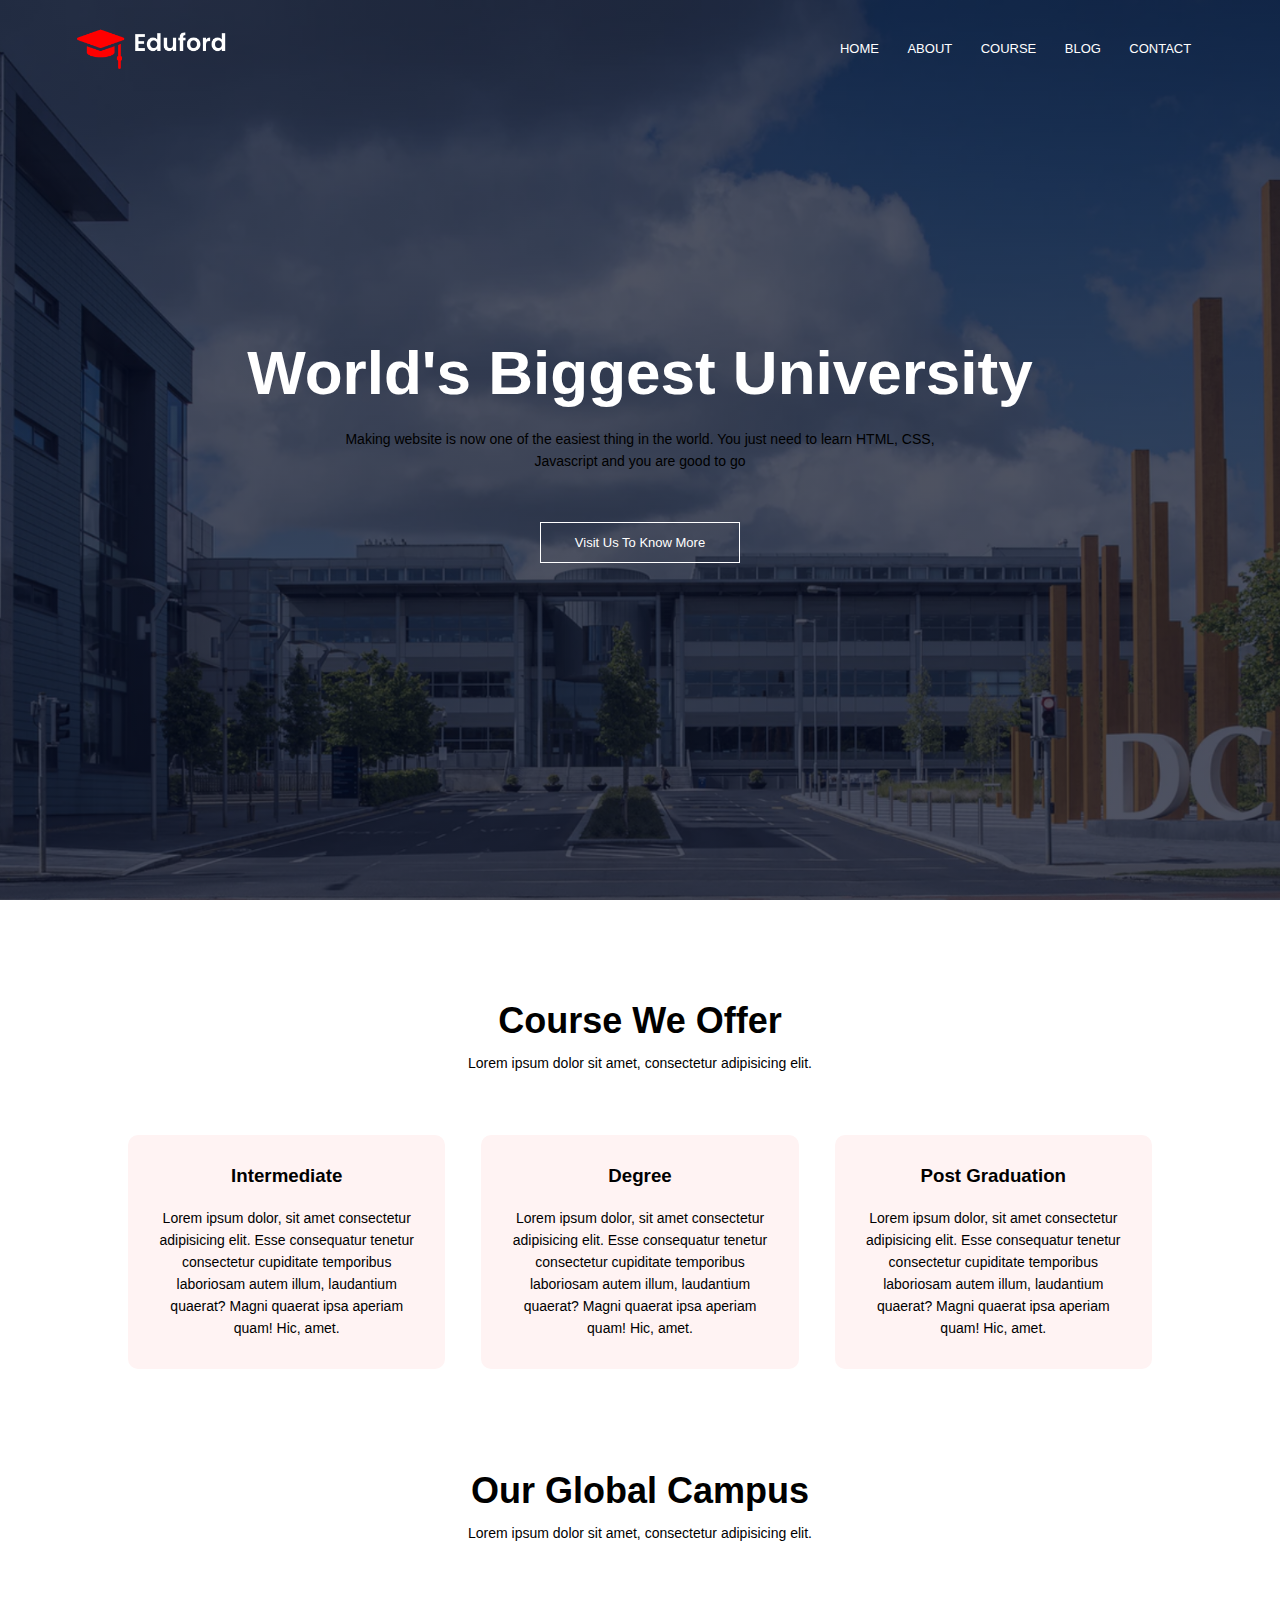
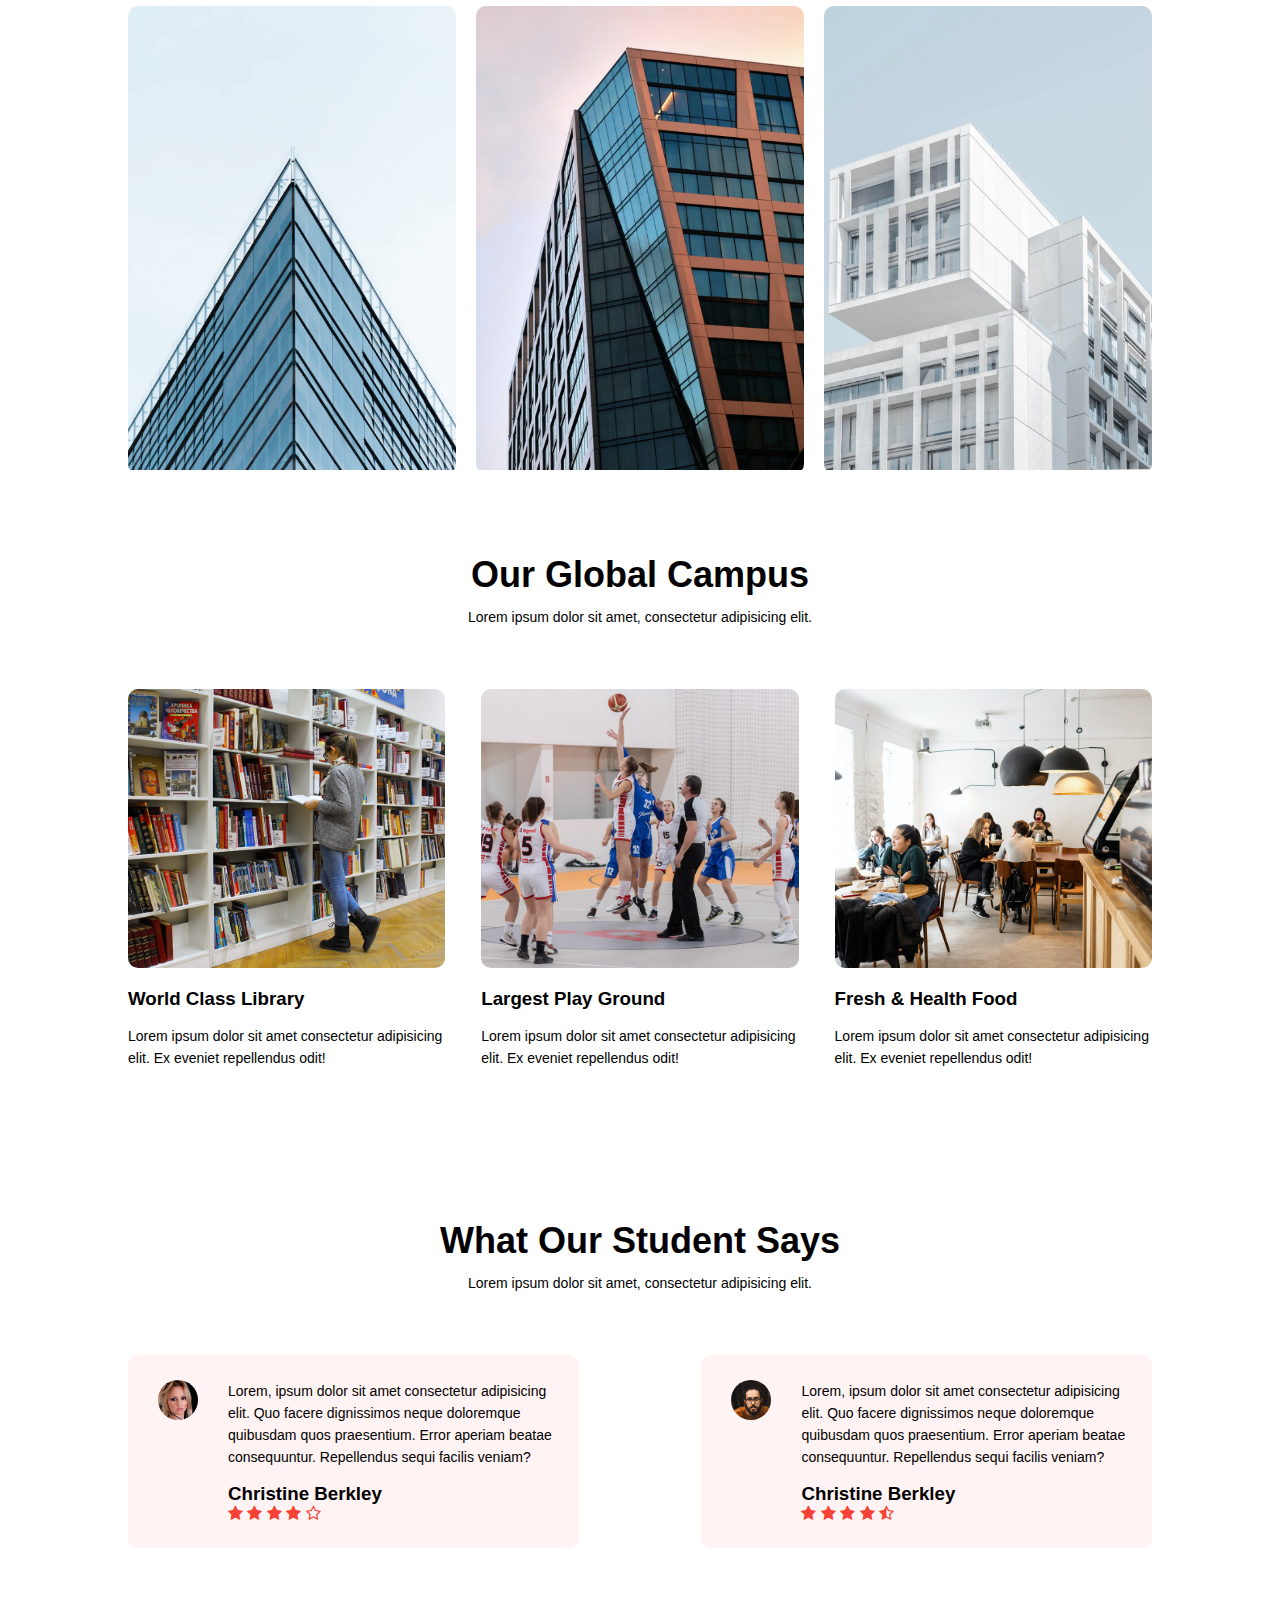
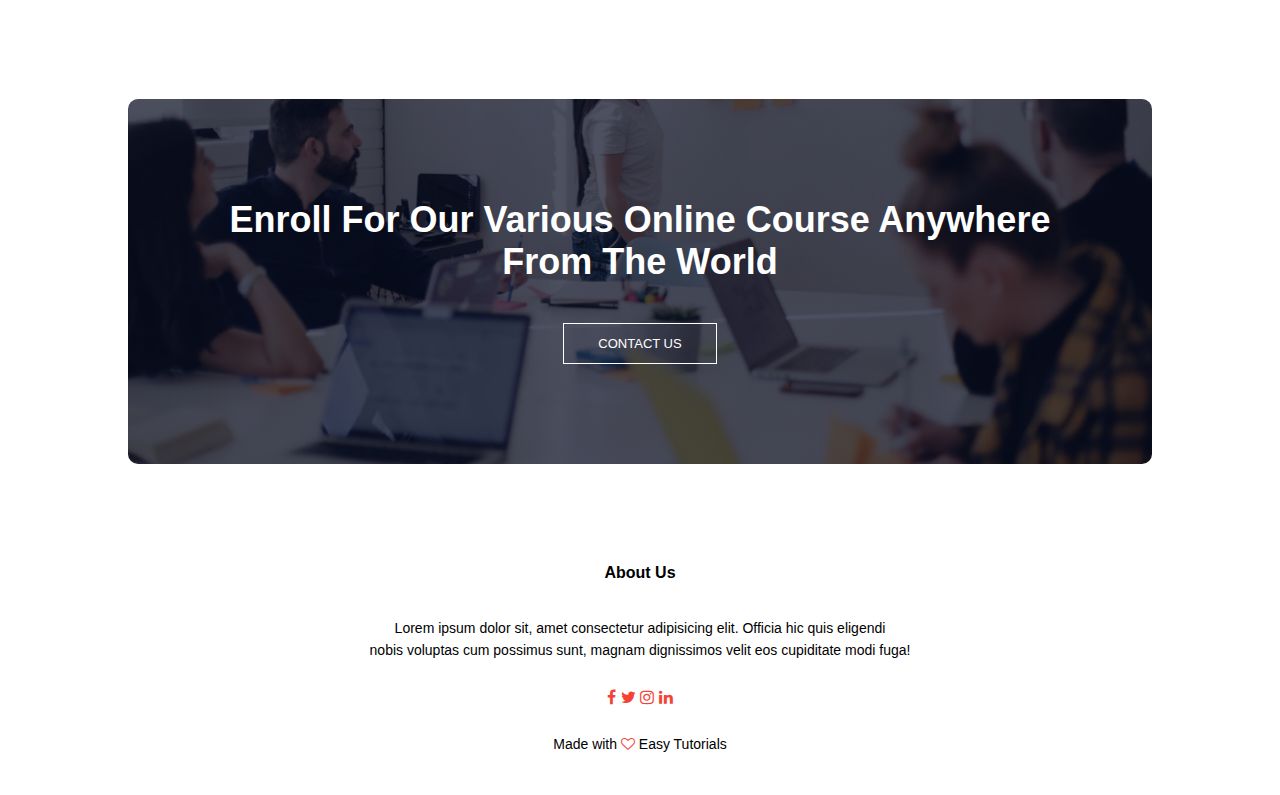
<file: index.html>
<!DOCTYPE html>
<html lang="en">

<head>
    <meta charset="UTF-8">
    <meta http-equiv="X-UA-Compatible" content="IE=edge">
    <meta name="viewport" content="width=device-width, initial-scale=1.0">
    <link rel="stylesheet" href="style.css">
    <link rel="stylesheet" href="https://stackpath.bootstrapcdn.com/font-awesome/4.7.0/css/font-awesome.min.css">
    <title>University Website Design - East Tutorials</title>
</head>

<body>
    <header class="header"> 
        <nav>
            <a href="index.html"><img src="assests/images/logo.png" alt="logo" class="brand-logo"></a>
            <div class="nav-links" id="navLinks">
                <i class=" fa fa-times" onclick="hideMenu();"></i>
                <ul>
                    <li><a href="index.html">home</a></li>
                    <li><a href="about.html">about</a></li>
                    <li><a href="course.html">course</a></li>
                    <li><a href="blog.html">blog</a></li>
                    <li><a href="contact.html">contact</a></li>
                </ul>
            </div>
            <i class="fa fa-bars" onclick="showMenu();"></i>
        </nav>
        <div class="hero-container">
            <h1>World's Biggest University</h1>
            <p>Making website is now one of the easiest thing in the world. You just need to learn HTML, CSS,<br>
                Javascript
                and you are good to go</p>
            <a href="#" class="hero-btn">Visit Us To Know More</a>
        </div>
    </header>

    <!-- ===========Course Section===============-->

    <section class="course">
        <h2>course we offer</h2>
        <p>Lorem ipsum dolor sit amet, consectetur adipisicing elit.</p>

        <div class="row">
            <div class="course-col">
                <h3>intermediate</h3>
                <p>Lorem ipsum dolor, sit amet consectetur adipisicing elit. Esse consequatur tenetur consectetur
                    cupiditate temporibus laboriosam autem illum, laudantium quaerat? Magni quaerat ipsa aperiam quam!
                    Hic, amet.</p>
            </div>
            <div class="course-col">
                <h3>degree</h3>
                <p>Lorem ipsum dolor, sit amet consectetur adipisicing elit. Esse consequatur tenetur consectetur
                    cupiditate temporibus laboriosam autem illum, laudantium quaerat? Magni quaerat ipsa aperiam quam!
                    Hic, amet.</p>
            </div>
            <div class="course-col">
                <h3>post graduation</h3>
                <p>Lorem ipsum dolor, sit amet consectetur adipisicing elit. Esse consequatur tenetur consectetur
                    cupiditate temporibus laboriosam autem illum, laudantium quaerat? Magni quaerat ipsa aperiam quam!
                    Hic, amet.</p>
            </div>
        </div>
    </section>
    <!-- ===========Campus Section===============-->
    <section class="campus">
        <h2>our global campus</h2>
        <p>Lorem ipsum dolor sit amet, consectetur adipisicing elit.</p>
        <div class="row">
            <div class="campus-col">
                <img src="assests/images/london.png" alt="">
                <div class="layer">
                    <h3>London</h3>
                </div>
            </div>
            <div class="campus-col">
                <img src="assests/images/newyork.png" alt="">
                <div class="layer">
                    <h3>NEW YORK</h3>
                </div>
            </div>
            <div class="campus-col">
                <img src="assests/images/washington.png" alt="">
                <div class="layer">
                    <h3>WASHINGTON</h3>
                </div>
            </div>
        </div>
    </section>
    <!-- ===========Facilities Section===============-->
    <section class="facilities">
        <h2>our global campus</h2>
        <p>Lorem ipsum dolor sit amet, consectetur adipisicing elit.</p>
        <div class="row">
            <div class="facilities-col">
                <img src="assests/images/library.png" alt="">
                <h3>World Class Library</h3>
                <p>Lorem ipsum dolor sit amet consectetur adipisicing elit. Ex eveniet repellendus odit!</p>
            </div>
            <div class="facilities-col">
                <img src="assests/images/basketball.png" alt="">
                <h3>Largest Play Ground</h3>
                <p>Lorem ipsum dolor sit amet consectetur adipisicing elit. Ex eveniet repellendus odit!</p>
            </div>
            <div class="facilities-col">
                <img src="assests/images/cafeteria.png" alt="">
                <h3>Fresh & Health Food</h3>
                <p>Lorem ipsum dolor sit amet consectetur adipisicing elit. Ex eveniet repellendus odit!</p>
            </div>
        </div>
    </section>

    <!-- ===========Testimonials Section===============-->

    <section class="testimonials">
        <h2>what our student says</h2>
        <p>Lorem ipsum dolor sit amet, consectetur adipisicing elit.</p>

        <div class="row">
            <div class="testimonial-col">
                <img src="assests/images/user1.jpg" alt="">
                <div>
                    <p>Lorem, ipsum dolor sit amet consectetur adipisicing elit. Quo facere dignissimos neque doloremque
                        quibusdam quos praesentium. Error aperiam beatae consequuntur. Repellendus sequi facilis veniam?
                    </p>
                    <h3>Christine Berkley</h3>
                    <i class="fa fa-star"></i>
                    <i class="fa fa-star"></i>
                    <i class="fa fa-star"></i>
                    <i class="fa fa-star"></i>
                    <i class="fa fa-star-o"></i>
                </div>
            </div>
            <div class="testimonial-col">
                <img src="assests/images/user2.jpg" alt="">
                <div>
                    <p>Lorem, ipsum dolor sit amet consectetur adipisicing elit. Quo facere dignissimos neque doloremque
                        quibusdam quos praesentium. Error aperiam beatae consequuntur. Repellendus sequi facilis veniam?
                    </p>
                    <h3>Christine Berkley</h3> <i class="fa fa-star"></i>
                    <i class="fa fa-star"></i>
                    <i class="fa fa-star"></i>
                    <i class="fa fa-star"></i>
                    <i class="fa fa-star-half-o"></i>
                </div>
            </div>
        </div>
    </section>


    <!-- ===========Call To Action Section===============-->

    <section class="cta">
        <h2>enroll for our various online course anywhere from the world</h2>
        <a href="#" class="hero-btn">contact us</a>
    </section>
    <!-- ===========Footer Section===============-->

    <footer>
        <h4>About Us</h4>
        <p>Lorem ipsum dolor sit, amet consectetur adipisicing elit. Officia hic quis eligendi<br> nobis voluptas cum
            possimus sunt, magnam dignissimos velit eos cupiditate modi fuga!</p>
            <div class="icons">
                <i class="fa fa-facebook"></i>
                    <i class="fa fa-twitter"></i>
                    <i class="fa fa-instagram"></i>
                    <i class="fa fa-linkedin"></i>
            </div>
            <p>Made with <i class="fa fa-heart-o"></i> Easy Tutorials</p>
    </footer>



    <script>
        var navLinks = document.getElementById("navLinks");

        function showMenu() {
            navLinks.style.right = "0";
        }

        function hideMenu() {
            navLinks.style.right = "-200px";
        }
    </script>
</body>

</html>
</file>
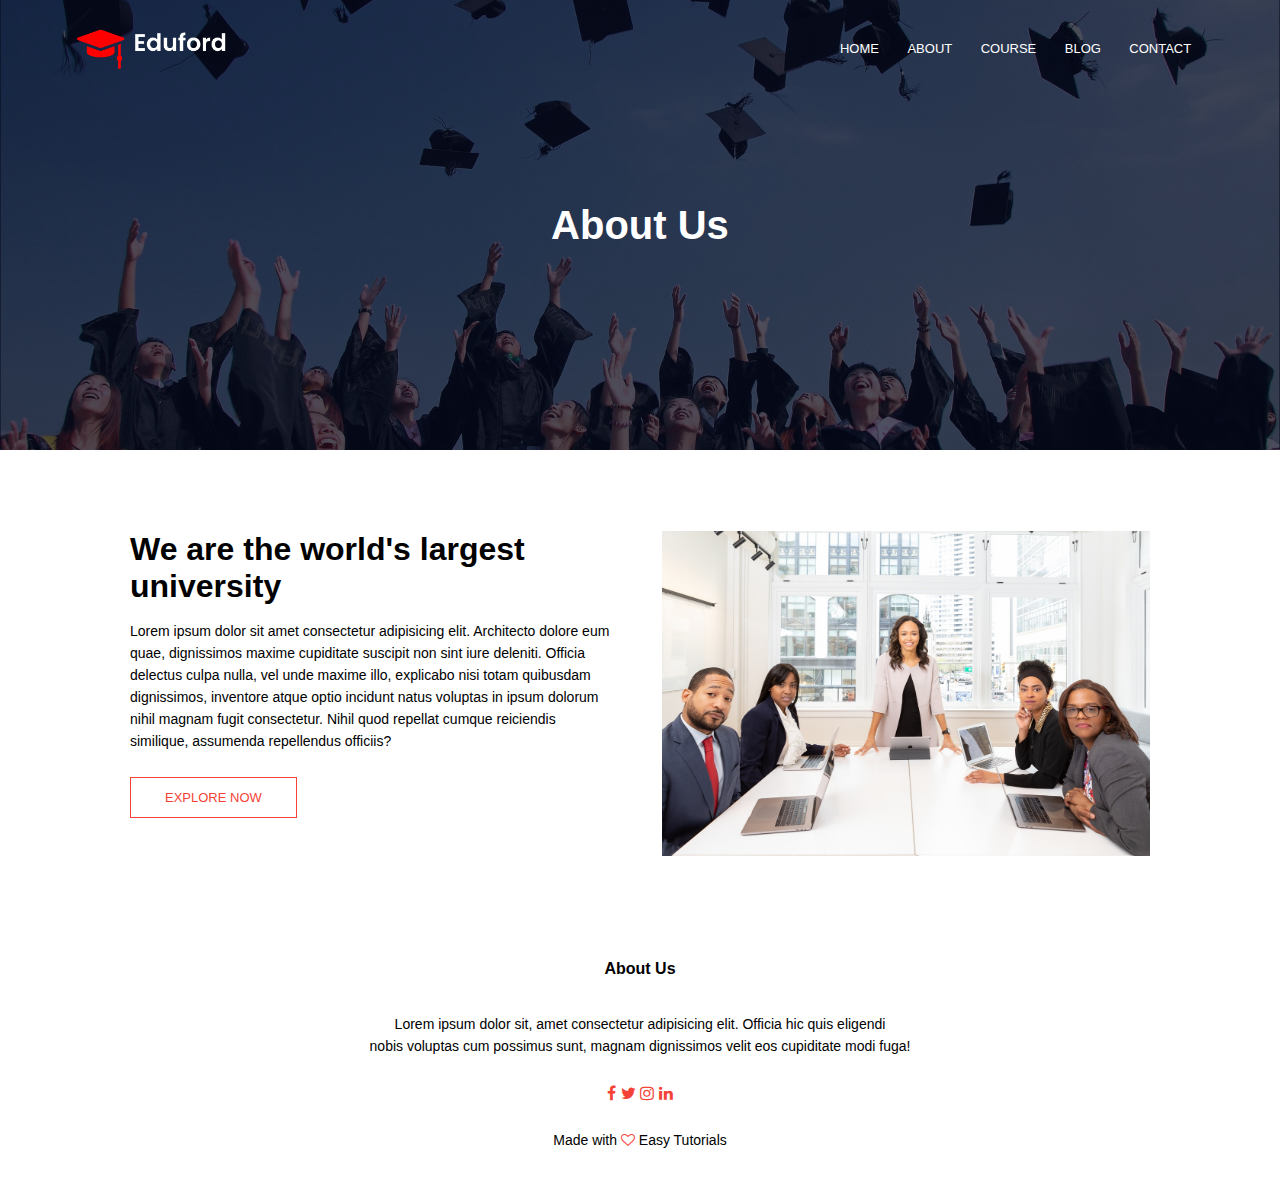
<file: about.html>
<!DOCTYPE html>
<html lang="en">

<head>
    <meta charset="UTF-8">
    <meta http-equiv="X-UA-Compatible" content="IE=edge">
    <meta name="viewport" content="width=device-width, initial-scale=1.0">
    <link rel="stylesheet" href="style.css">
    <link rel="stylesheet" href="https://stackpath.bootstrapcdn.com/font-awesome/4.7.0/css/font-awesome.min.css">
    <title>University Website Design - East Tutorials</title>
</head>

<body>
    <header class="sub-header">
        <nav>
            <a href="index.html"><img src="assests/images/logo.png" alt="logo" class="brand-logo"></a>
            <div class="nav-links" id="navLinks">
                <i class=" fa fa-times" onclick="hideMenu();"></i>
                <ul>
                    <li><a href="index.html">home</a></li>
                    <li><a href="about.html">about</a></li>
                    <li><a href="course.html">course</a></li>
                    <li><a href="blog.html">blog</a></li>
                    <li><a href="contact.html">contact</a></li>
                </ul>
            </div>
            <i class="fa fa-bars" onclick="showMenu();"></i>
        </nav>
        <div class="hero-container">
            <h1>about us</h1>
        </div>
    </header>

    <section class="about-us">
        <div class="row">
            <div class="about-col">
                <h1>We are the world's largest university</h1>
                <p>Lorem ipsum dolor sit amet consectetur adipisicing elit. Architecto dolore eum quae, dignissimos
                    maxime cupiditate suscipit non sint iure deleniti. Officia delectus culpa nulla, vel unde maxime
                    illo, explicabo nisi totam quibusdam dignissimos, inventore atque optio incidunt natus voluptas in
                    ipsum dolorum nihil magnam fugit consectetur. Nihil quod repellat cumque reiciendis similique,
                    assumenda repellendus officiis?</p>
                    <a href="" class="hero-btn red-btn">explore now</a>
            </div>
            <div class="about-col">
                <img src="assests/images/about.jpg" alt="">
            </div>
        </div>

    </section>

    <!-- ===========Footer Section===============-->

    <footer>
        <h4>About Us</h4>
        <p>Lorem ipsum dolor sit, amet consectetur adipisicing elit. Officia hic quis eligendi<br> nobis voluptas cum
            possimus sunt, magnam dignissimos velit eos cupiditate modi fuga!</p>
        <div class="icons">
            <i class="fa fa-facebook"></i>
            <i class="fa fa-twitter"></i>
            <i class="fa fa-instagram"></i>
            <i class="fa fa-linkedin"></i>
        </div>
        <p>Made with <i class="fa fa-heart-o"></i> Easy Tutorials</p>
    </footer>



    <script>
        var navLinks = document.getElementById("navLinks");

        function showMenu() {
            navLinks.style.right = "0";
        }

        function hideMenu() {
            navLinks.style.right = "-200px";
        }
    </script>
</body>

</html>
</file>
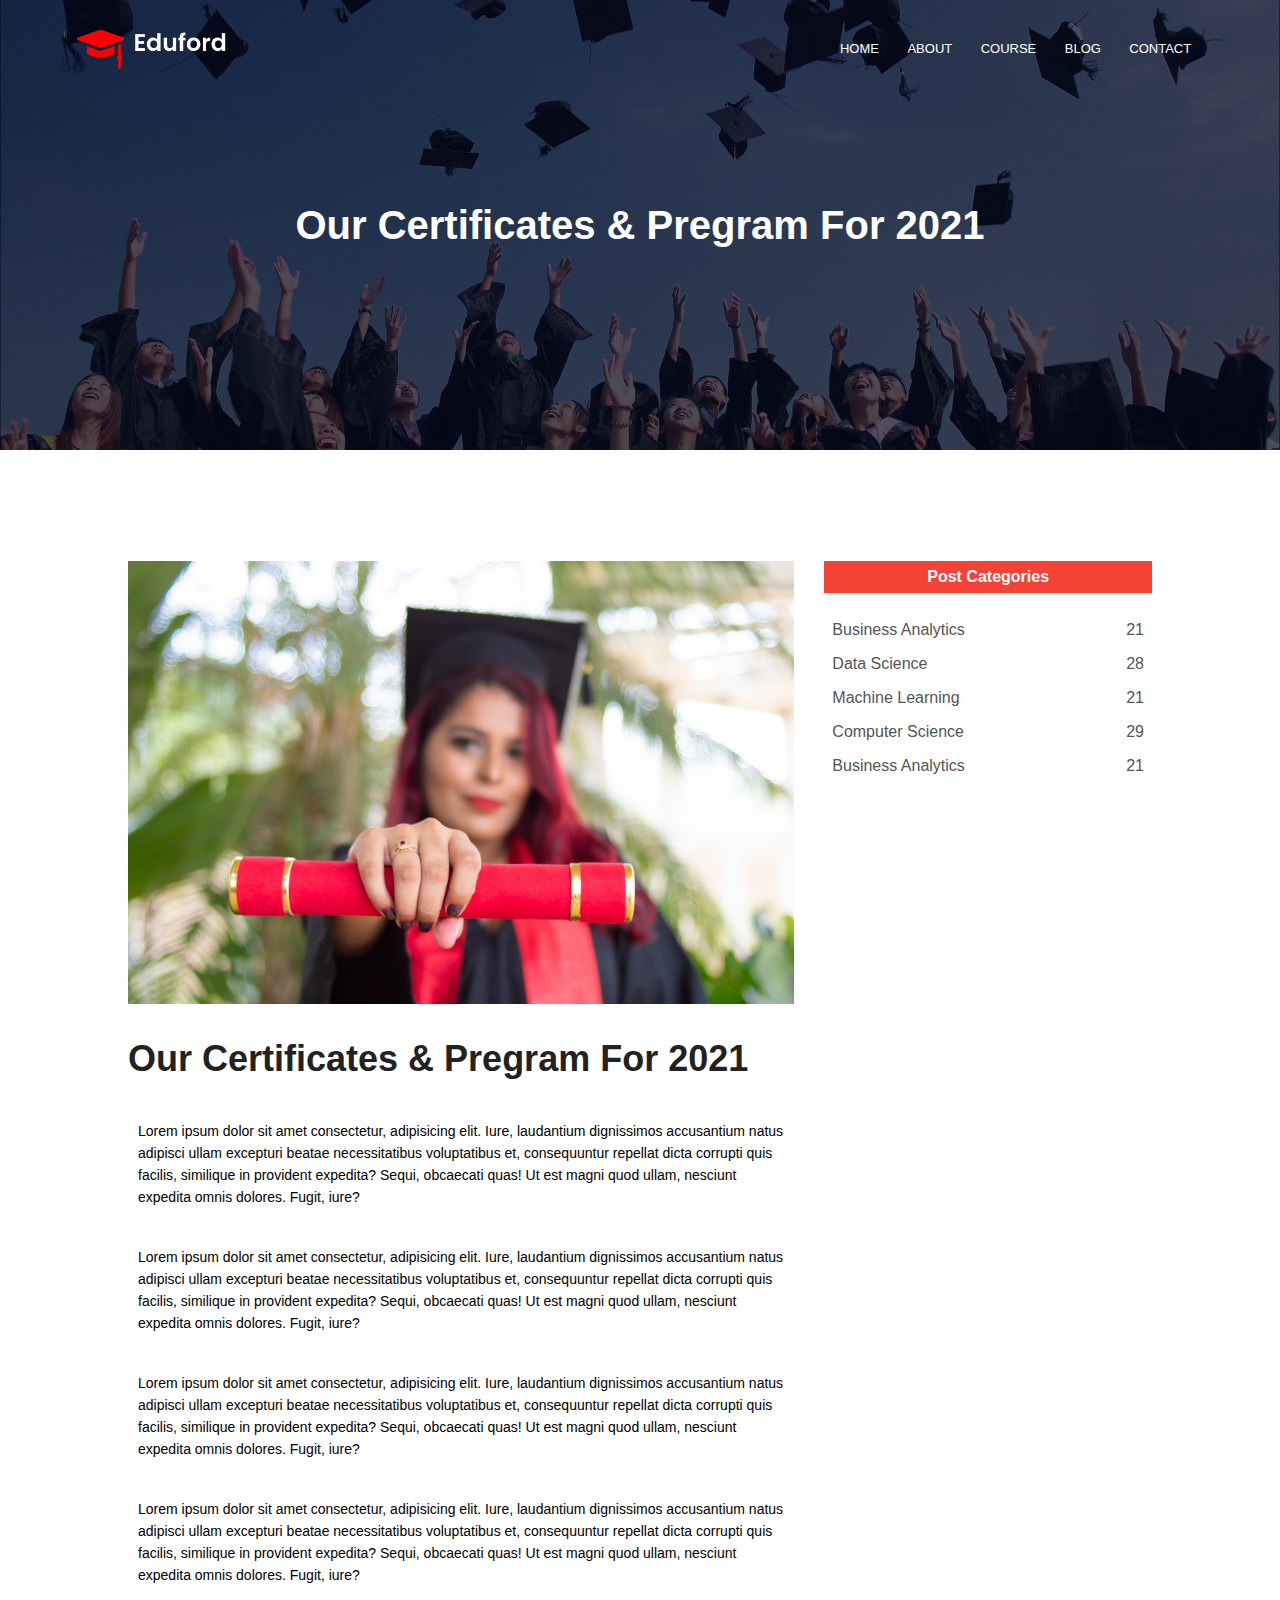
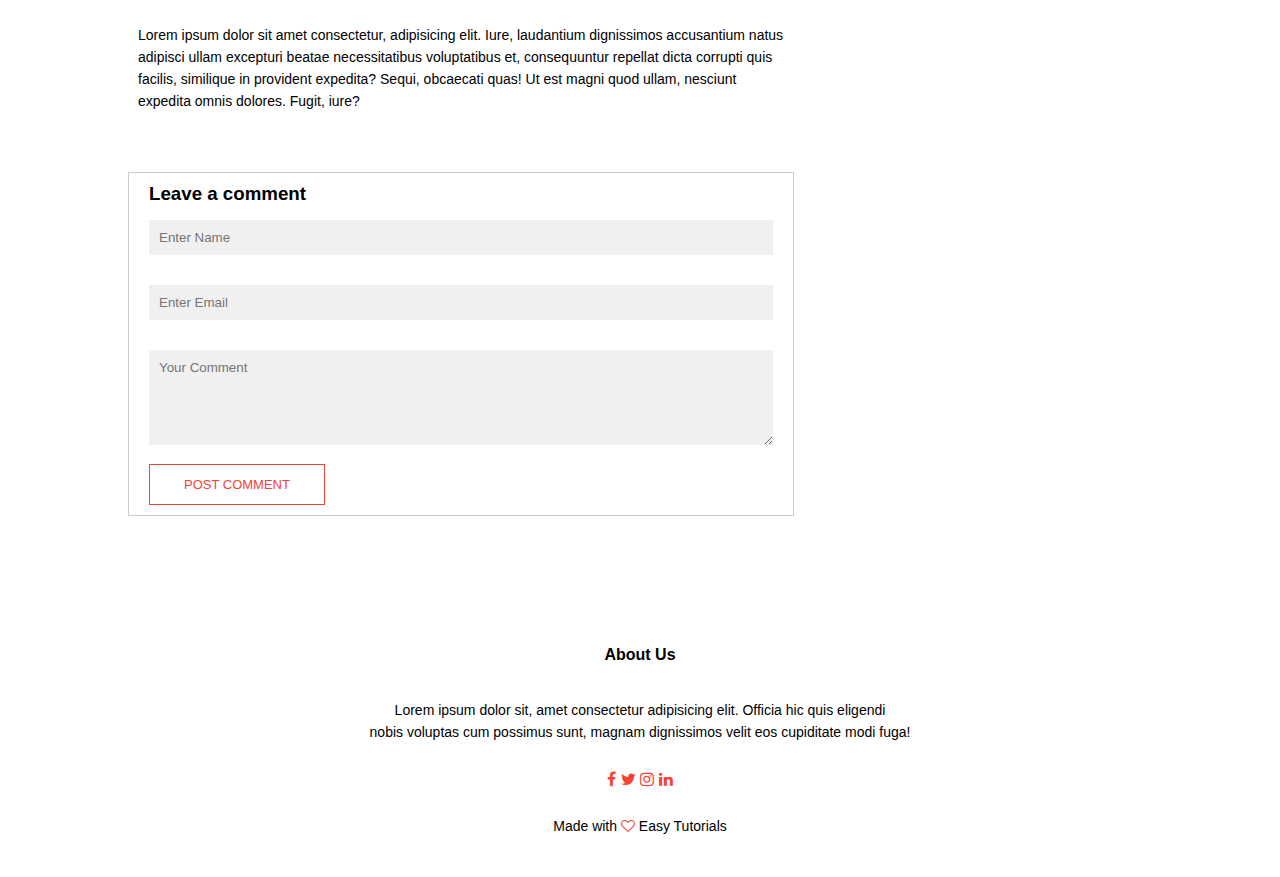
<file: blog.html>
<!DOCTYPE html>
<html lang="en">

<head>
    <meta charset="UTF-8">
    <meta http-equiv="X-UA-Compatible" content="IE=edge">
    <meta name="viewport" content="width=device-width, initial-scale=1.0">
    <link rel="stylesheet" href="style.css">
    <link rel="stylesheet" href="https://stackpath.bootstrapcdn.com/font-awesome/4.7.0/css/font-awesome.min.css">
    <title>University Website Design - East Tutorials</title>
</head>

<body>
    <header class="sub-header">
        <nav>
            <a href="index.html"><img src="assests/images/logo.png" alt="logo" class="brand-logo"></a>
            <div class="nav-links" id="navLinks">
                <i class=" fa fa-times" onclick="hideMenu();"></i>
                <ul>
                    <li><a href="index.html">home</a></li>
                    <li><a href="about.html">about</a></li>
                    <li><a href="course.html">course</a></li>
                    <li><a href="blog.html">blog</a></li>
                    <li><a href="">contact</a></li>
                </ul>
            </div>
            <i class="fa fa-bars" onclick="showMenu();"></i>
        </nav>
        <div class="hero-container">
            <h1>our certificates & pregram for 2021</h1>
        </div>
    </header>
    <!-- ===========blog page Section===============-->

    <section class="blog-content">
        <div class="row">
            <div class="blog-left">
                <img src="assests/images/certificate.jpg" alt="">
                <h2>our certificates & pregram for 2021</h2>
                <p>Lorem ipsum dolor sit amet consectetur, adipisicing elit. Iure, laudantium dignissimos accusantium
                    natus adipisci ullam excepturi beatae necessitatibus voluptatibus et, consequuntur repellat dicta
                    corrupti quis facilis, similique in provident expedita? Sequi, obcaecati quas! Ut est magni quod
                    ullam, nesciunt expedita omnis dolores. Fugit, iure?</p>
                <br>
                <p>Lorem ipsum dolor sit amet consectetur, adipisicing elit. Iure, laudantium dignissimos accusantium
                    natus adipisci ullam excepturi beatae necessitatibus voluptatibus et, consequuntur repellat dicta
                    corrupti quis facilis, similique in provident expedita? Sequi, obcaecati quas! Ut est magni quod
                    ullam, nesciunt expedita omnis dolores. Fugit, iure?</p>
                <br>
                <p>Lorem ipsum dolor sit amet consectetur, adipisicing elit. Iure, laudantium dignissimos accusantium
                    natus adipisci ullam excepturi beatae necessitatibus voluptatibus et, consequuntur repellat dicta
                    corrupti quis facilis, similique in provident expedita? Sequi, obcaecati quas! Ut est magni quod
                    ullam, nesciunt expedita omnis dolores. Fugit, iure?</p>
                <br>
                <p>Lorem ipsum dolor sit amet consectetur, adipisicing elit. Iure, laudantium dignissimos accusantium
                    natus adipisci ullam excepturi beatae necessitatibus voluptatibus et, consequuntur repellat dicta
                    corrupti quis facilis, similique in provident expedita? Sequi, obcaecati quas! Ut est magni quod
                    ullam, nesciunt expedita omnis dolores. Fugit, iure?</p>
                <br>
                <p>Lorem ipsum dolor sit amet consectetur, adipisicing elit. Iure, laudantium dignissimos accusantium
                    natus adipisci ullam excepturi beatae necessitatibus voluptatibus et, consequuntur repellat dicta
                    corrupti quis facilis, similique in provident expedita? Sequi, obcaecati quas! Ut est magni quod
                    ullam, nesciunt expedita omnis dolores. Fugit, iure?</p>
               
                    <div class="comment-box">
                        <h3>Leave a comment</h3>

                        <form action="" class="comment-form">
                            <input type="text" placeholder="Enter Name">
                            <input type="email" placeholder="Enter Email">
                            <textarea name="" id=""  rows="5" placeholder="Your Comment"></textarea>
                            <button type="submit" class="hero-btn red-btn">POST COMMENT</button>
                        </form>
                    </div>
            </div>
            <div class="blog-right">
                <h3>Post Categories</h3>
                <div>
                    <span>Business Analytics</span>
                    <span>21</span>
                </div>
                <div>
                    <span>Data Science</span>
                    <span>28</span>
                </div>
                <div>
                    <span>Machine Learning</span>
                    <span>21</span>
                </div>
                <div>
                    <span>Computer Science</span>
                    <span>29</span>
                </div>
                <div>
                    <span>Business Analytics</span>
                    <span>21</span>
                </div>
            </div>
        </div>
    </section>

    <!-- ===========Footer Section===============-->

    <footer>
        <h4>About Us</h4>
        <p>Lorem ipsum dolor sit, amet consectetur adipisicing elit. Officia hic quis eligendi<br> nobis voluptas cum
            possimus sunt, magnam dignissimos velit eos cupiditate modi fuga!</p>
        <div class="icons">
            <i class="fa fa-facebook"></i>
            <i class="fa fa-twitter"></i>
            <i class="fa fa-instagram"></i>
            <i class="fa fa-linkedin"></i>
        </div>
        <p>Made with <i class="fa fa-heart-o"></i> Easy Tutorials</p>
    </footer>



    <script>
        var navLinks = document.getElementById("navLinks");

        function showMenu() {
            navLinks.style.right = "0";
        }

        function hideMenu() {
            navLinks.style.right = "-200px";
        }
    </script>
</body>

</html>
</file>
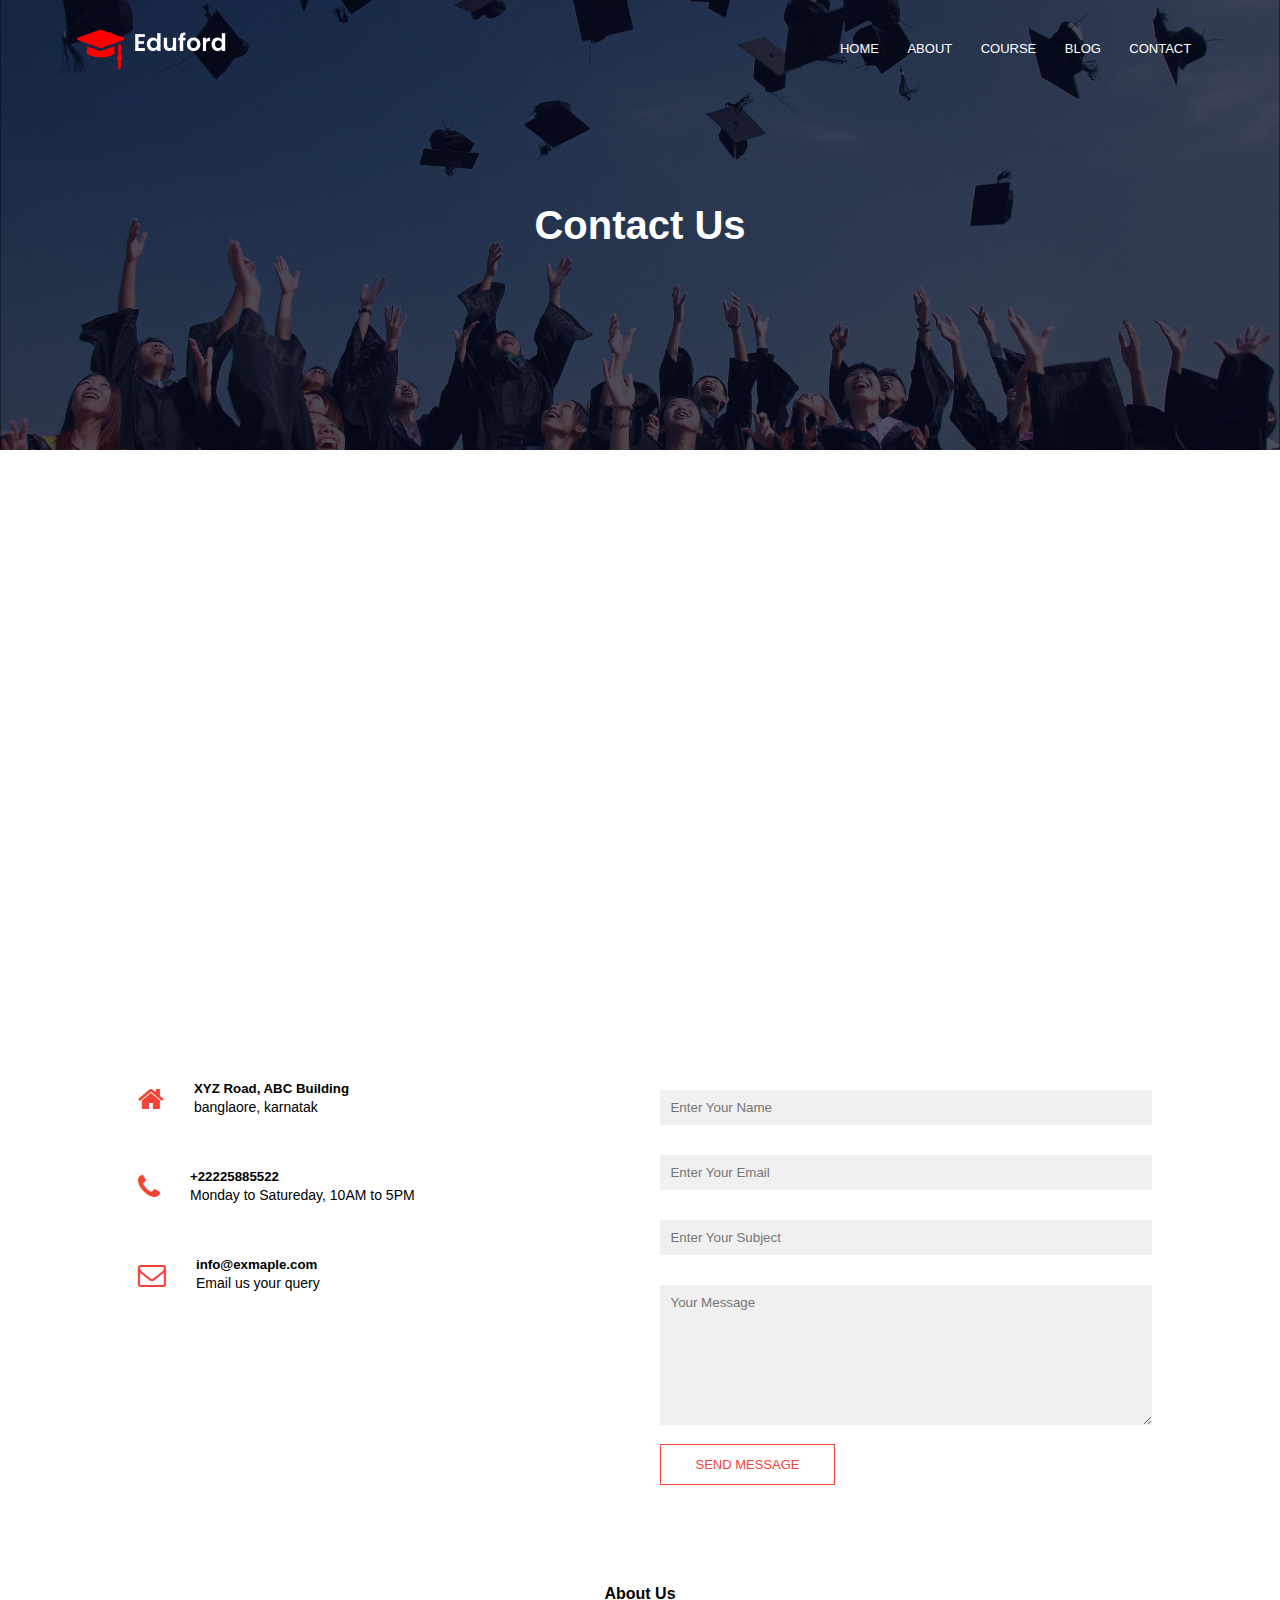
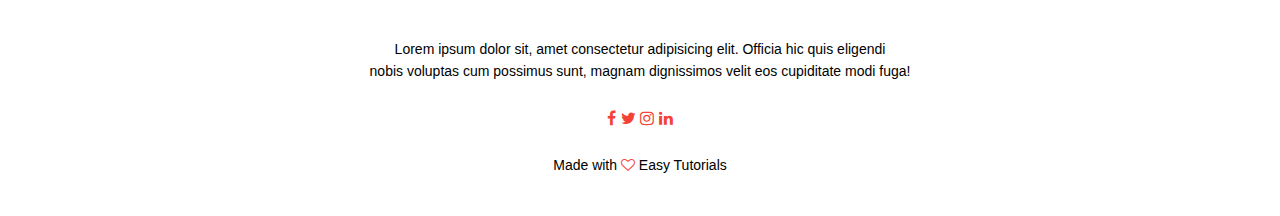
<file: contact.html>
<!DOCTYPE html>
<html lang="en">

<head>
    <meta charset="UTF-8">
    <meta http-equiv="X-UA-Compatible" content="IE=edge">
    <meta name="viewport" content="width=device-width, initial-scale=1.0">
    <link rel="stylesheet" href="style.css">
    <link rel="stylesheet" href="https://stackpath.bootstrapcdn.com/font-awesome/4.7.0/css/font-awesome.min.css">
    <title>University Website Design - East Tutorials</title>
</head>

<body>
    <header class="sub-header">
        <nav>
            <a href="index.html"><img src="assests/images/logo.png" alt="logo" class="brand-logo"></a>
            <div class="nav-links" id="navLinks">
                <i class=" fa fa-times" onclick="hideMenu();"></i>
                <ul>
                    <li><a href="index.html">home</a></li>
                    <li><a href="about.html">about</a></li>
                    <li><a href="course.html">course</a></li>
                    <li><a href="blog.html">blog</a></li>
                    <li><a href="contact.html">contact</a></li>
                </ul>
            </div>
            <i class="fa fa-bars" onclick="showMenu();"></i>
        </nav>
        <div class="hero-container">
            <h1>contact us</h1>
        </div>
    </header>
    <!--loctation section-->
    <section class="location">
        <iframe
            src="https://www.google.com/maps/embed?pb=!1m18!1m12!1m3!1d7306.612724108713!2d90.36880893886021!3d23.700751265641067!2m3!1f0!2f0!3f0!3m2!1i1024!2i768!4f13.1!3m3!1m2!1s0x3755bf3d5c87a2d5%3A0xaa7059d2d44bf850!2sHalderarchitects!5e0!3m2!1sen!2sbd!4v1616907783008!5m2!1sen!2sbd"
            width="600" height="450" style="border:0;" allowfullscreen="" loading="lazy"></iframe>
    </section>


    <section class="contact-us">
        <div class="row">
            <div class="contact-col">
                <div>
                    <i class="fa fa-home"></i>
                    <span>
                        <h5>XYZ Road, ABC Building</h5>
                        <p>banglaore, karnatak</p>
                    </span>
                </div>
                <div>
                    <i class="fa fa-phone"></i>
                    <span>
                        <h5>+22225885522</h5>
                        <p>Monday to Satureday, 10AM to 5PM</p>
                    </span>
                </div>
                <div>
                    <i class="fa fa-envelope-o"></i>
                    <span>
                        <h5>info@exmaple.com</h5>
                        <p>Email us your query</p>
                    </span>
                </div>
            </div>
            <div class="contact-col">
                <form action="" class="">
                    <input type="text" placeholder="Enter Your Name">
                    <input type="email" placeholder="Enter Your Email">
                    <input type="text" placeholder="Enter Your Subject">
                    <textarea name="" id=""  rows="8" placeholder="Your Message"></textarea>
                    <button type="submit" class="hero-btn red-btn">SEND MESSAGE</button>
                </form>
            </div>
        </div>
    </section>
    <!-- ===========Footer Section===============-->

    <footer>
        <h4>About Us</h4>
        <p>Lorem ipsum dolor sit, amet consectetur adipisicing elit. Officia hic quis eligendi<br> nobis voluptas cum
            possimus sunt, magnam dignissimos velit eos cupiditate modi fuga!</p>
        <div class="icons">
            <i class="fa fa-facebook"></i>
            <i class="fa fa-twitter"></i>
            <i class="fa fa-instagram"></i>
            <i class="fa fa-linkedin"></i>
        </div>
        <p>Made with <i class="fa fa-heart-o"></i> Easy Tutorials</p>
    </footer>



    <script>
        var navLinks = document.getElementById("navLinks");

        function showMenu() {
            navLinks.style.right = "0";
        }

        function hideMenu() {
            navLinks.style.right = "-200px";
        }
    </script>
</body>

</html>
</file>
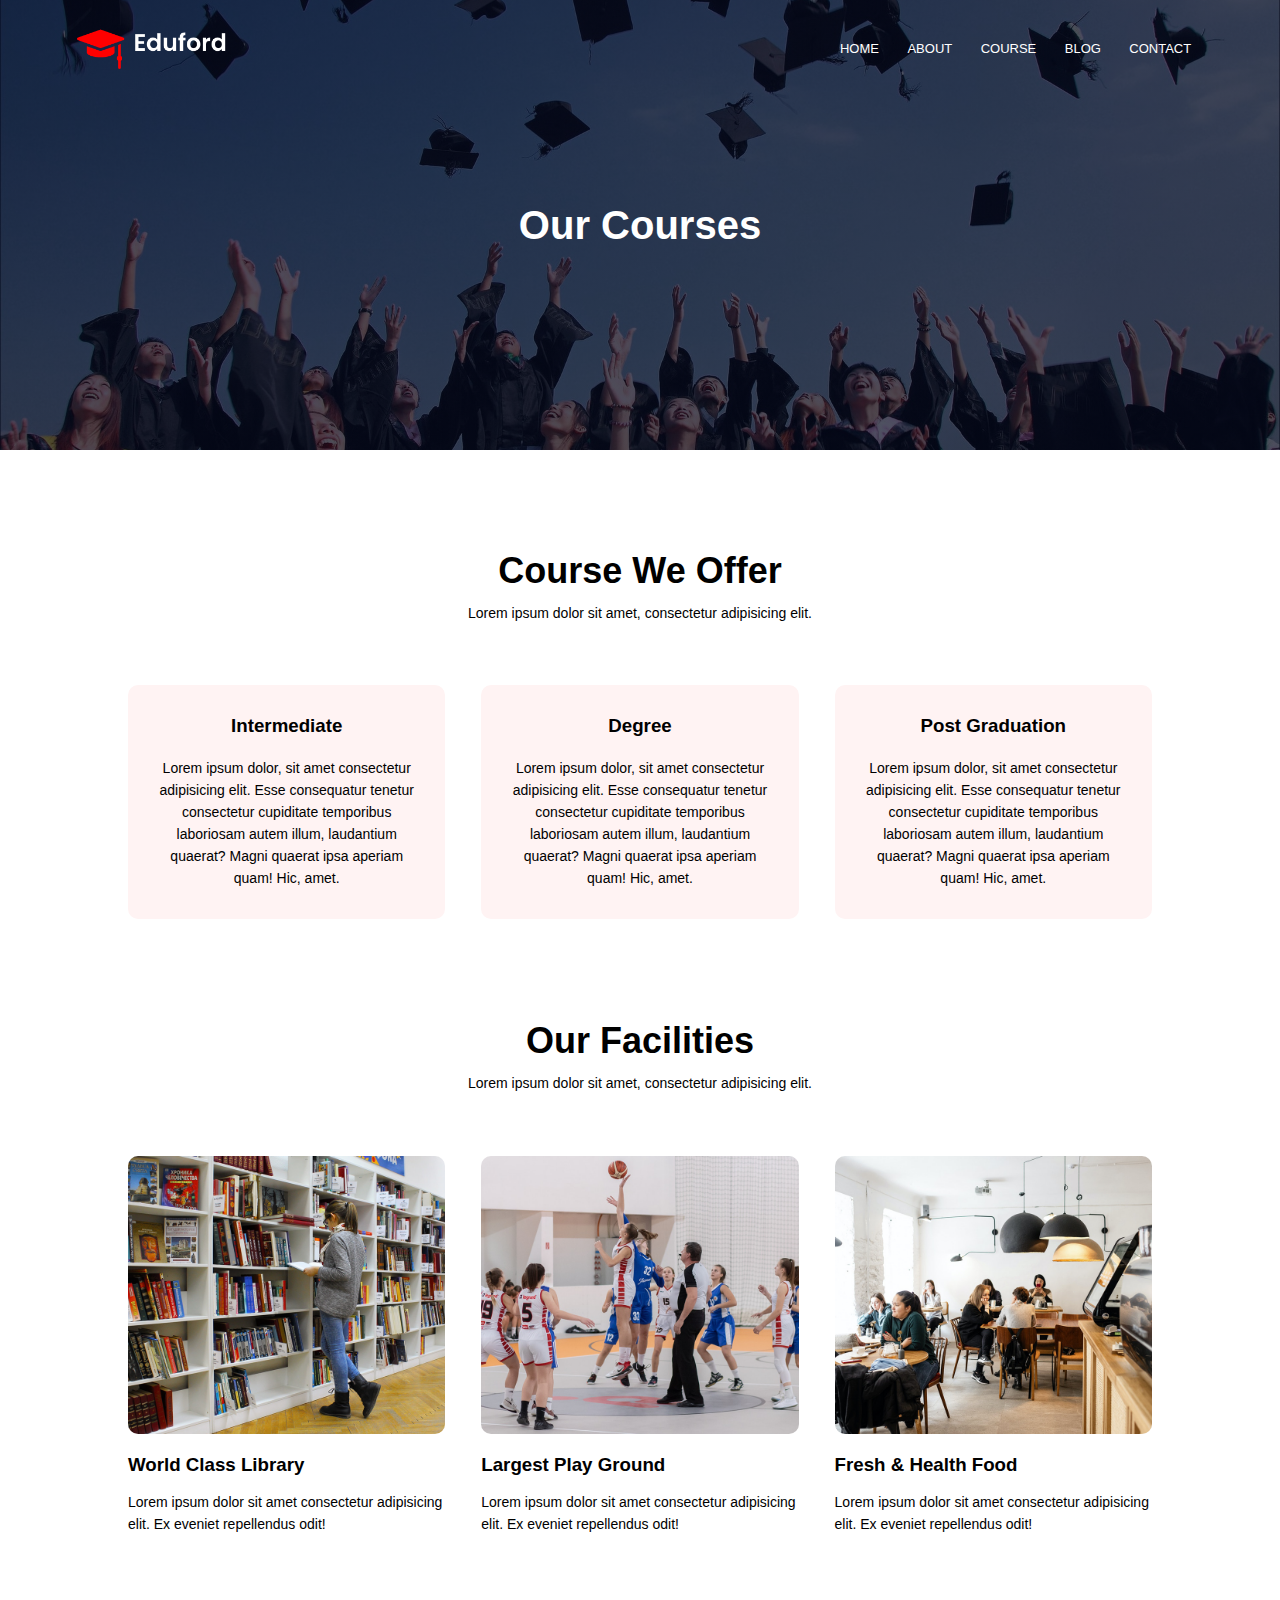
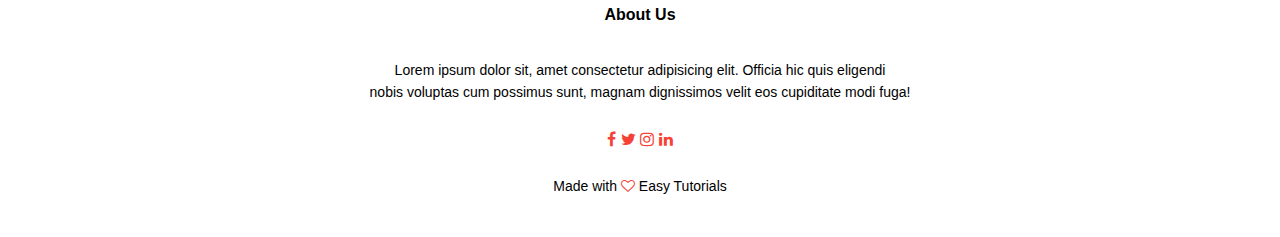
<file: course.html>
<!DOCTYPE html>
<html lang="en">

<head>
    <meta charset="UTF-8">
    <meta http-equiv="X-UA-Compatible" content="IE=edge">
    <meta name="viewport" content="width=device-width, initial-scale=1.0">
    <link rel="stylesheet" href="style.css">
    <link rel="stylesheet" href="https://stackpath.bootstrapcdn.com/font-awesome/4.7.0/css/font-awesome.min.css">
    <title>University Website Design - East Tutorials</title>
</head>

<body>
    <header class="sub-header">
        <nav>
            <a href="index.html"><img src="assests/images/logo.png" alt="logo" class="brand-logo"></a>
            <div class="nav-links" id="navLinks">
                <i class=" fa fa-times" onclick="hideMenu();"></i>
                <ul>
                    <li><a href="index.html">home</a></li>
                    <li><a href="about.html">about</a></li>
                    <li><a href="course.html">course</a></li>
                    <li><a href="blog.html">blog</a></li>
                    <li><a href="contact.html">contact</a></li>
                </ul>
            </div>
            <i class="fa fa-bars" onclick="showMenu();"></i>
        </nav>
        <div class="hero-container">
            <h1>our courses</h1>
        </div>
    </header>

<!-- ===========Course Section===============-->

<section class="course">
    <h2>course we offer</h2>
    <p>Lorem ipsum dolor sit amet, consectetur adipisicing elit.</p>

    <div class="row">
        <div class="course-col">
            <h3>intermediate</h3>
            <p>Lorem ipsum dolor, sit amet consectetur adipisicing elit. Esse consequatur tenetur consectetur
                cupiditate temporibus laboriosam autem illum, laudantium quaerat? Magni quaerat ipsa aperiam quam!
                Hic, amet.</p>
        </div>
        <div class="course-col">
            <h3>degree</h3>
            <p>Lorem ipsum dolor, sit amet consectetur adipisicing elit. Esse consequatur tenetur consectetur
                cupiditate temporibus laboriosam autem illum, laudantium quaerat? Magni quaerat ipsa aperiam quam!
                Hic, amet.</p>
        </div>
        <div class="course-col">
            <h3>post graduation</h3>
            <p>Lorem ipsum dolor, sit amet consectetur adipisicing elit. Esse consequatur tenetur consectetur
                cupiditate temporibus laboriosam autem illum, laudantium quaerat? Magni quaerat ipsa aperiam quam!
                Hic, amet.</p>
        </div>
    </div>
</section>
<!-- ===========Facilities Section===============-->
<section class="facilities">
    <h2>our facilities</h2>
    <p>Lorem ipsum dolor sit amet, consectetur adipisicing elit.</p>
    <div class="row">
        <div class="facilities-col">
            <img src="assests/images/library.png" alt="">
            <h3>World Class Library</h3>
            <p>Lorem ipsum dolor sit amet consectetur adipisicing elit. Ex eveniet repellendus odit!</p>
        </div>
        <div class="facilities-col">
            <img src="assests/images/basketball.png" alt="">
            <h3>Largest Play Ground</h3>
            <p>Lorem ipsum dolor sit amet consectetur adipisicing elit. Ex eveniet repellendus odit!</p>
        </div>
        <div class="facilities-col">
            <img src="assests/images/cafeteria.png" alt="">
            <h3>Fresh & Health Food</h3>
            <p>Lorem ipsum dolor sit amet consectetur adipisicing elit. Ex eveniet repellendus odit!</p>
        </div>
    </div>
</section>
    <!-- ===========Footer Section===============-->

    <footer>
        <h4>About Us</h4>
        <p>Lorem ipsum dolor sit, amet consectetur adipisicing elit. Officia hic quis eligendi<br> nobis voluptas cum
            possimus sunt, magnam dignissimos velit eos cupiditate modi fuga!</p>
        <div class="icons">
            <i class="fa fa-facebook"></i>
            <i class="fa fa-twitter"></i>
            <i class="fa fa-instagram"></i>
            <i class="fa fa-linkedin"></i>
        </div>
        <p>Made with <i class="fa fa-heart-o"></i> Easy Tutorials</p>
    </footer>



    <script>
        var navLinks = document.getElementById("navLinks");

        function showMenu() {
            navLinks.style.right = "0";
        }

        function hideMenu() {
            navLinks.style.right = "-200px";
        }
    </script>
</body>

</html>
</file>
<file: style.css>
*{
    padding: 0;
    margin: 0;
    box-sizing: border-box;
    font-family: sans-serif;
}
h2{
    font-size: 36px;
    font-weight: 600;
    text-transform: capitalize;
}
p{
    color: #000;
    font-size: 14px;
    font-weight: 300;
    line-height: 22px;
    line-height: 22px;
    padding: 10px;
}
/* ======== Header Section ================ */
.header{
    min-height: 100vh;
    width: 100%;
    background-image: linear-gradient(rgba(4,9,30,0.7),rgba(4,9,30,0.7)),url(assests/images/banner.png);
    background-position: center;
    background-size: cover;
    position: relative;
}
nav{
    display: flex;
    padding: 2% 6%;
    justify-content: space-between;
    align-items: center;
}
nav .fa{
    display: none;
}
nav .brand-logo{
    width: 150px;
}
.nav-links{
    flex: 1;
    text-align: right;
}
.nav-links ul li{
    list-style: none;
    padding: 8px 12px;
    display: inline-block;
    position: relative;
}
.nav-links ul li a{
    color: #fff;
    text-decoration: none;
    font-family: sans-serif;
    font-size: 13px;
    text-transform: uppercase;

}
.nav-links ul li::after{
content: '';
width: 0%;
height: 2px;
background: #f44336;
display: block;
margin: auto;
transition: 0.5s;

}
.nav-links ul li:hover::after{
    width: 100%;
}

/* ======== Hero Section ================ */

.hero-container{
    width: 90%;
    color: #fff;
    position: absolute;
    top: 50%;
    left: 50%;
    transform: translate(-50%,-50%);
    text-align: center;
}
.hero-container h1{
font-size: 62px;
}
.hero-container p{
    margin: 10px 0px 40px;
   font-size: 14px;

}
.hero-btn{
    display: inline-block;
    text-decoration: none;
    color: #fff;
    border: 1px solid #fff;
    padding: 12px 34px;
    font-size: 13px;
    background: transparent;
    position: relative;
    cursor: pointer;
}
.hero-btn:hover{
    border: 1px solid #f44336;
    background: #f44336;
    transition: 1s;
}

/* ======== Hero Section ================ */

.course{
    width: 80%;
    margin: auto;
    text-align: center;
    padding-top: 100px;

}
.row{
    display: flex;
    justify-content: space-between;
    margin-top: 5%;
}
.course-col{
    flex-basis: 31%;
    background: #fff3f3;
    border-radius: 10px;
    margin-bottom: 5%;
    padding: 20px 12px;
    box-sizing: border-box;
    text-align: center;
}
.course-col h3{
    text-transform: capitalize;
    font-weight: 600;
    margin: 10px 0;
}
.course-col:hover{
    box-shadow: 0 0 20px 0px rgba(0,0,0,0.2);
    cursor: pointer;
}
/* ======== Campus Section ================ */
.campus{
    width: 80%;
    margin: auto;
    text-align: center;
    padding-top: 50px;
}
.campus-col{
    flex-basis: 32%;
    border-radius: 10px;
    margin-bottom: 30px;
    position: relative;
    overflow: hidden;
}
.campus-col img{
    width: 100%;
}
.layer{
    background:transparent;
    height: 100%;
    width: 100%;
    position: absolute;
    top: 0;
    left: 0;
}
.layer:hover{
    background:  rgba(226,0,0,0.7);
}
.layer h3{
    width: 100%;
    font-weight: 500;
    color: #fff;
    font-size: 26px;
    bottom: 0;
    left: 50%;
    transform: translateX(-50%);
    position: absolute;
    opacity: 0;
    transition: .5s;
}
.layer:hover h3{
    bottom: 49%;
    opacity: 1;
}

/* ======== Facilities Section ================ */

.facilities{
    width: 80%;
    margin: auto;
    text-align: center;
    padding-top: 50px;
}
.facilities-col{
    flex-basis: 31%;
    border-radius: 10px;
    margin-bottom: 5%;
    text-align: left;
}
.facilities-col img{
    width: 100%;
    border-radius: 10px;
}
.facilities-col p{
    padding: 0;
}
.facilities-col h3{
    margin-top: 16px;
    margin-bottom: 15px;
    text-align: left;
}
/* ======== Testimonials Section ================ */
.testimonials{
    width: 80%;
    margin:auto;
    text-align: center;
    padding-top: 100px;
}
.testimonial-col{
    flex-basis: 44%;
    border-radius: 10px;
    margin-bottom:5%;
    text-align: left;
    background: #fff3f3;
    padding: 25px;
    cursor: pointer;
    display: flex;
}
.testimonial-col img{
    height: 40px;
    margin-left: 5px;
    margin-right: 30px;
    border-radius: 50%;
}
.testimonial-col p{
    padding: 0;
}
.testimonial-col h3{
    margin-top: 15px;
    text-align: left;
}
.testimonial-col .fa{
    color: #f44336;
}

/*-- ===========Call To Action Section===============-- */

.cta{
    margin: 100px auto;
    width: 80%;
    background-image: linear-gradient(rgba(4,9,30,0.7),rgba(4,9,30,0.7)),url(assests/images/banner2.jpg);
    background-position: center;
    background-size: cover;
    border-radius: 10px;
    text-align: center;
    padding: 100px;
}
.cta h2{
    color: #fff;
    margin-bottom: 40px;
    padding: 0;
}
.cta .hero-btn{
    text-transform: uppercase;
}

/*-- ===========Footer Section===============-- */

footer{
    width: 80%;
    margin:auto;
    text-align: center;
    padding-bottom: 30px;
}
footer h4{
    margin-bottom: 25px;
    margin-top: 20px;
    font-weight: 600;
}
.icons .fa{
    color: #f44336;
    margin: 0;
    cursor: pointer;
    padding: 18px 0;
}
.fa-heart-o{
    color: #f44336;
}
/* ======== RESPONSIVE MEADIA QUERIES ================ */

@media(max-width:600px){
    .hero-container h1{
        font-size: 20px;
    }
    .nav-links ul li{
        display: block;
    }
    .nav-links{
        position: fixed;
        background: #f44336;
        height: 100vh;
        width: 200px;
        top: 0;
        right: -200px;
        text-align: left;
        z-index: 2;
        transition: 1s;
    }
    nav .fa{
        display: block;
        color: #fff;
        margin: 10px;
        font-size: 22px;
        cursor: pointer;
    }
    .nav-links ul{
        padding: 30px;
    }
    /* ======== RESPONSIVE MEADIA QUERIES ================ */

    .row{
        flex-direction: column;
    }
    /* ======== RESPONSIVE MEADIA QUERIES ================ */
    .testimonial-col img{
        margin-left: 0px;
        margin-right: 1px;
    }
}



.sub-header{
    min-height: 50vh;
    width: 100%;
    background-image: linear-gradient(rgba(4,9,30,0.7),rgba(4,9,30,0.7)),url(assests/images/background.jpg);
    background-position: center;
    background-size: cover;
    position: relative;
    color: #fff;
}
.sub-header h1{
    font-size: 40px;
    text-transform: capitalize;
}
.about-us{
    width: 80%;
    margin: auto;
    padding-bottom: 50px;
}
.about-col{
    flex-basis: 48%;
    padding: 30px 2px;
}
.about-col img{
    width: 100%;
}
.about-col p{
    padding: 15px 0 25px;
}
.red-btn{
    text-transform: uppercase;
    background: transparent;
    border: 1px solid #f44336;
    color: #f44336;
}
.red-btn:hover{
    color: #fff;
}

/* ======================== */

.blog-content{
    width: 80%;
    margin: auto;
    padding: 60px 0;
}
.blog-left{
    flex-basis: 65%;
}
.blog-left img{
    width: 100%;
}
.blog-left h2{
    color: #222;
    font-weight: 600;
    margin: 30px 0;
}
.blog-right{
    flex-basis: 32%;
}
.blog-right h3{
    background: #f44336;
    color: #fff;
    padding: 7px 0;
    font-size: 16px;
    margin-bottom: 20px;
    text-align: center;

}
.blog-right div{
    display: flex;
    align-items:center;
    justify-content: space-between;
    color: #555;
    padding: 8px;
    box-sizing: border-box;
}
.comment-box{
    border: 1px solid #ccc;
    margin: 50px 0;
    padding: 10px 20px;
}
.comment-box h3{
    text-align: left;
}
.comment-form input, .comment-form textarea{
    width: 100%;
    padding: 10px;
    margin: 15px 0;
    box-sizing: border-box;
    border: none;
    outline: none;
    background: #f0f0f0;
}
.contact-form button{
    margin: 10px 0;
}
.location{
    width: 80%;
    margin: auto;
    padding: 60px 0;
}
.location iframe{
    width: 100%;
}
.contact-us{
    width: 80%;
    margin: auto;
    padding-bottom: 50px;
}
.contact-col{
    flex-basis: 48%;
    margin-bottom: 30px;
}
.contact-col div{
    display: flex;
    align-items: center;
    margin-bottom: 40px;
}
.contact-col div .fa{
    font-size: 28px;
    color: #f44336;
    margin: 10px;
    margin-right: 30px;
}
.contact-col div p{
    padding: 0;
}
.course-col div h5{
    font-size: 20px;
    margin-bottom: 5px;
    color: #555;
    font-weight: 400;
}
.contact-col input, .contact-col textarea{
    width: 100%;
    padding: 10px;
    margin: 15px 0;
    box-sizing: border-box;
    border: none;
    outline: none;
    background: #f0f0f0;
}
</file>
